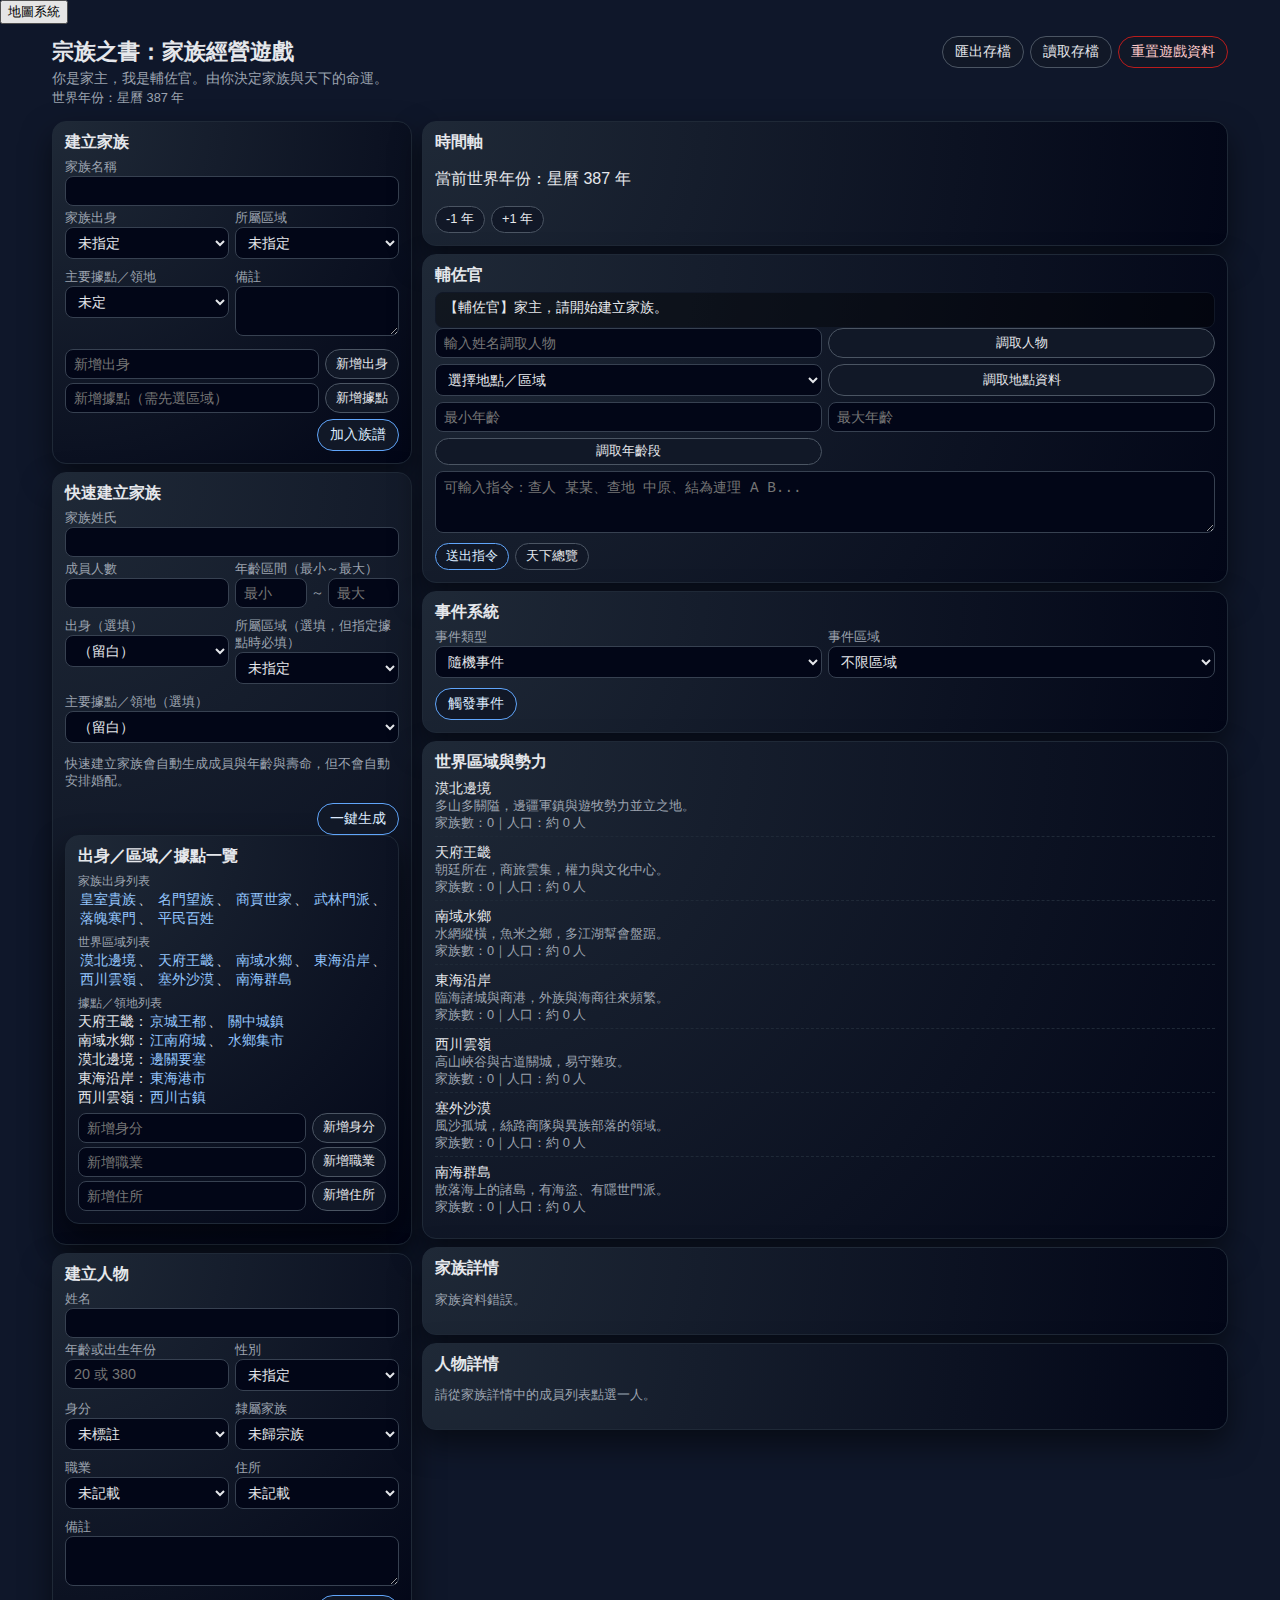
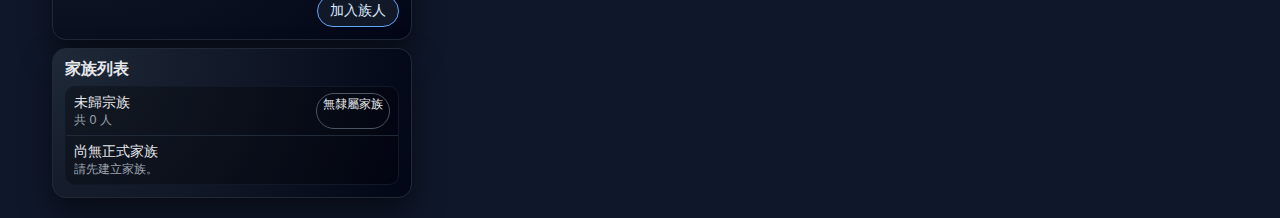
<file: index.html>
<!DOCTYPE html>
<html lang="zh-Hant">
<head>
  <meta charset="UTF-8" />
  <title>宗族之書：家族經營遊戲</title>
  <meta name="viewport" content="width=device-width, initial-scale=1" />
  <link rel="stylesheet" href="css/style.css" />
</head>
<body>
<button onclick="window.location='map.html'" class="primary-btn">地圖系統</button>
  <div class="app">
    <header class="top-bar">
      <div class="title-block">
        <h1>宗族之書：家族經營遊戲</h1>
        <p class="subtitle">你是家主，我是輔佐官。由你決定家族與天下的命運。</p>
        <p class="subtitle small">
          世界年份：<span id="worldYearDisplay"></span>
        </p>
      </div>
      <div class="top-actions">
        <button id="exportBtn" class="btn">匯出存檔</button>
        <button id="importBtn" class="btn">讀取存檔</button>
        <input type="file" id="importFile" accept="application/json" style="display:none;" />
        <button id="resetBtn" class="btn btn-danger">重置遊戲資料</button>
      </div>
    </header>

    <main class="layout">
      <section class="left-col">
        <div class="card">
          <h2 class="card-title">建立家族</h2>
          <form id="familyForm">
            <label>家族名稱
              <input type="text" id="familyName" required />
            </label>
            <div class="form-row">
              <label>家族出身
                <select id="familyOrigin"></select>
              </label>
              <label>所屬區域
                <select id="familyRegion"></select>
              </label>
            </div>
            <div class="form-row">
              <label>主要據點／領地
                <select id="familyTerritory"></select>
              </label>
              <label>備註
                <textarea id="familyNotes"></textarea>
              </label>
            </div>
            <div class="small-row">
              <input type="text" id="newOrigin" placeholder="新增出身" />
              <button type="button" id="addOriginBtn" class="btn btn-small">新增出身</button>
            </div>
            <div class="small-row">
              <input type="text" id="newTerritory" placeholder="新增據點（需先選區域）" />
              <button type="button" id="addTerritoryBtn" class="btn btn-small">新增據點</button>
            </div>
            <div class="card-footer">
              <button type="submit" class="btn btn-primary">加入族譜</button>
            </div>
          </form>
        </div>

        <div class="card">
          <h2 class="card-title">快速建立家族</h2>
          <form id="quickFamilyForm">
            <label>家族姓氏
              <input type="text" id="quickSurname" required />
            </label>
            <div class="form-row">
              <label>成員人數
                <input type="number" id="quickCount" min="1" max="200" required />
              </label>
              <label>年齡區間（最小～最大）
                <div class="inline-input">
                  <input type="number" id="quickAgeMin" min="0" max="120" placeholder="最小" />
                  <span>～</span>
                  <input type="number" id="quickAgeMax" min="0" max="120" placeholder="最大" />
                </div>
              </label>
            </div>
            <div class="form-row">
              <label>出身（選填）
                <select id="quickOrigin"></select>
              </label>
              <label>所屬區域（選填，但指定據點時必填）
                <select id="quickRegion"></select>
              </label>
            </div>
            <label>主要據點／領地（選填）
              <select id="quickTerritory"></select>
            </label>
            <p class="hint">快速建立家族會自動生成成員與年齡與壽命，但不會自動安排婚配。</p>
            <div class="card-footer">
              <button type="submit" class="btn btn-primary">一鍵生成</button>
            </div>

            <div class="card">
              <h2 class="card-title">出身／區域／據點一覽</h2>
              <div id="optionOverview"></div>

              <div class="small-row">
                <input type="text" id="newRole" placeholder="新增身分" />
                <button type="button" id="addRoleBtn" class="btn btn-small">新增身分</button>
              </div>
              <div class="small-row">
                <input type="text" id="newOcc" placeholder="新增職業" />
                <button type="button" id="addOccBtn" class="btn btn-small">新增職業</button>
              </div>
              <div class="small-row">
                <input type="text" id="newRes" placeholder="新增住所" />
                <button type="button" id="addResBtn" class="btn btn-small">新增住所</button>
              </div>
            </div>

          </form>
        </div>

        <div class="card">
          <h2 class="card-title">建立人物</h2>
          <form id="personForm">
            <label>姓名
              <input type="text" id="personName" required />
            </label>
            <div class="form-row">
              <label>年齡或出生年份
                <input type="text" id="personAgeOrBirth" placeholder="20 或 380" />
              </label>
              <label>性別
                <select id="personGender">
                  <option value="">未指定</option>
                  <option value="男">男</option>
                  <option value="女">女</option>
                </select>
              </label>
            </div>
            <div class="form-row">
              <label>身分
                <select id="personRole"></select>
              </label>
              <label>隸屬家族
                <select id="personFamily"></select>
              </label>
            </div>
            <div class="form-row">
              <label>職業
                <select id="personOcc"></select>
              </label>
              <label>住所
                <select id="personRes"></select>
              </label>
            </div>
            <label>備註
              <textarea id="personNotes"></textarea>
            </label>
            <input type="hidden" id="personParentId" />
            <div class="card-footer">
              <button type="button" id="cancelChildModeBtn" class="btn btn-small" style="display:none;">取消以此人為父母建立子女</button>
              <button type="submit" class="btn btn-primary">加入族人</button>
            </div>
          </form>
        </div>

        <div class="card">
          <h2 class="card-title">家族列表</h2>
          <div id="familyList" class="list"></div>
        </div>
      </section>

      <section class="right-col">
        <!-- 年份 -->
        <div class="card">
          <h2 class="card-title">時間軸</h2>
          <p>當前世界年份：<span id="timelineYear"></span></p>
          <div class="button-row">
            <button id="yearMinusBtn" class="btn btn-small">-1 年</button>
            <button id="yearPlusBtn" class="btn btn-small">+1 年</button>
          </div>
        </div>

        <!-- 輔佐官 -->
        <div class="card">
          <h2 class="card-title">輔佐官</h2>
          <div id="advisorLog" class="log">
            <p>【輔佐官】家主，請開始建立家族。</p>
          </div>

          <!-- 查詢工具 -->
          <div class="form-row">
            <input type="text" id="advisorSearchName" placeholder="輸入姓名調取人物" />
            <button id="advisorSearchBtn" class="btn btn-small">調取人物</button>
          </div>

          <div class="form-row">
            <select id="advisorLocation"></select>
            <button id="advisorLocationBtn" class="btn btn-small">調取地點資料</button>
          </div>

          <div class="form-row">
            <input type="number" id="ageMin" placeholder="最小年齡" />
            <input type="number" id="ageMax" placeholder="最大年齡" />
            <button id="advisorAgeBtn" class="btn btn-small">調取年齡段</button>
          </div>

          <!-- 指令欄真正修正點 -->
          <form id="advisorCommandForm">
            <textarea id="advisorCommand" rows="3" placeholder="可輸入指令：查人 某某、查地 中原、結為連理 A B..."></textarea>
            <div class="button-row">
              <button type="submit" class="btn btn-primary btn-small">送出指令</button>
              <button id="worldSummaryBtn" type="button" class="btn btn-small">天下總覽</button>
            </div>
          </form>
        </div>

        <!-- 事件 -->
        <div class="card">
          <h2 class="card-title">事件系統</h2>
          <div class="form-row">
            <label>事件類型
              <select id="eventType">
                <option value="random">隨機事件</option>
                <option value="marriage">聯姻提親</option>
                <option value="birth">子嗣誕生預兆</option>
                <option value="conflict">內鬥糾紛</option>
                <option value="alliance">結盟合作</option>
                <option value="disaster">災異風波</option>
                <option value="inheritance">繼承與分家</option>
              </select>
            </label>
            <label>事件區域
              <select id="eventRegion"></select>
            </label>
          </div>
          <button id="triggerEventBtn" class="btn btn-primary">觸發事件</button>
        </div>

        <!-- 區域 -->
        <div class="card">
          <h2 class="card-title">世界區域與勢力</h2>
          <div id="regionOverview"></div>
        </div>

        <!-- 詳情 -->
        <div class="card">
          <h2 class="card-title">家族詳情</h2>
          <div id="familyDetail" class="detail">
            <p class="hint">請從左側家族列表中選擇一個家族。</p>
          </div>
        </div>

        <div class="card">
          <h2 class="card-title">人物詳情</h2>
          <div id="personDetail" class="detail">
            <p class="hint">請從家族詳情中的成員列表點選一人。</p>
          </div>
        </div>
      </section>
    </main>
  </div>

  <!-- 事件視窗（修正版） -->
  <div id="eventModal" class="modal hidden">
    <div class="modal-content">
      <h3>事件確認</h3>
      <div id="eventText" class="modal-body"></div>
      <label>家主決定
        <select id="eventDecision"></select>
      </label>
      <div class="button-row right">
        <button id="cancelEventBtn" class="btn btn-small">取消</button>
        <button id="resolveEventBtn" class="btn btn-primary btn-small">執行</button>
      </div>
    </div>
  </div>

  <script src="js/game.js"></script>
</body>
</html>
</file>
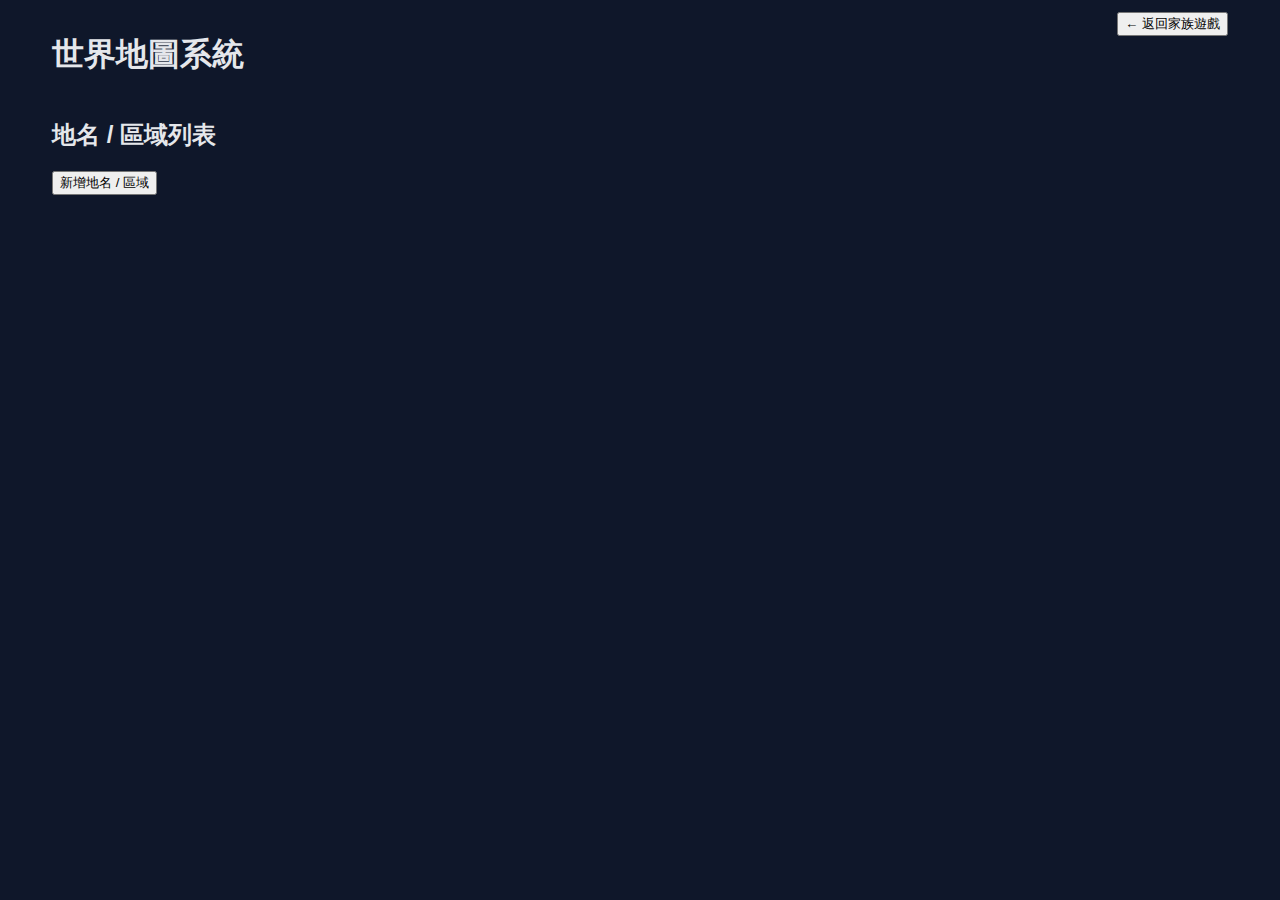
<file: map.html>
<!DOCTYPE html>
<html lang="zh-Hant">
<head>
  <meta charset="UTF-8" />
  <title>世界地圖系統</title>
  <meta name="viewport" content="width=device-width, initial-scale=1">
  <link rel="stylesheet" href="css/style.css" />
</head>
<body>
  <div class="app">
    <header class="top-bar">
      <h1>世界地圖系統</h1>
      <button onclick="window.location='index.html'" class="back-btn">← 返回家族遊戲</button>
    </header>
    <section class="panel">
      <h2>地名 / 區域列表</h2>
      <div id="regionList"></div>
      <button id="addRegionBtn" class="primary-btn">新增地名 / 區域</button>
    </section>
    <section id="editorPanel" class="panel" style="display:none;">
      <h2 id="editorTitle">編輯地區</h2>
      <label>名稱 <input id="regionName" /></label>
      <label>描述 <textarea id="regionDesc"></textarea></label>
      <button id="saveRegionBtn" class="primary-btn">儲存</button>
      <button id="cancelEditBtn" class="secondary-btn">取消</button>
    </section>
  </div>
  <script type="module" src="js/map.js"></script>
</body>
</html>
</file>
<file: css/style.css>
* {
  box-sizing: border-box;
}
body {
  margin: 0;
  font-family: -apple-system, BlinkMacSystemFont, "Segoe UI", "Noto Sans TC", sans-serif;
  background: #0f172a;
  color: #e5e7eb;
  font-size: 16px;
}
.app {
  max-width: 1200px;
  margin: 0 auto;
  padding: 12px;
}
.top-bar {
  display: flex;
  justify-content: space-between;
  align-items: flex-start;
  gap: 12px;
  margin-bottom: 12px;
  flex-wrap: wrap;
}
.title-block h1 {
  margin: 0;
  font-size: 1.4rem;
}
.subtitle {
  margin: 2px 0;
  font-size: 0.9rem;
  color: #9ca3af;
}
.subtitle.small {
  font-size: 0.8rem;
}
.top-actions {
  display: flex;
  gap: 6px;
  flex-wrap: wrap;
}
.layout {
  display: grid;
  grid-template-columns: minmax(320px, 360px) minmax(0, 1fr);
  gap: 10px;
}
@media (max-width: 900px) {
  .layout {
    grid-template-columns: 1fr;
  }
}
.card {
  background: radial-gradient(circle at top left, #1f2937, #020617);
  border-radius: 14px;
  padding: 10px 12px 12px;
  border: 1px solid #1f2937;
  box-shadow: 0 14px 30px rgba(0, 0, 0, 0.5);
  margin-bottom: 8px;
}
.card-title {
  margin: 0 0 6px;
  font-size: 1rem;
}
.form-row {
  display: grid;
  grid-template-columns: repeat(2, minmax(0, 1fr));
  gap: 6px;
  margin-bottom: 6px;
}
@media (max-width: 650px) {
  .form-row {
    grid-template-columns: 1fr;
  }
}
label {
  font-size: 0.8rem;
  color: #9ca3af;
  display: block;
  margin-bottom: 4px;
}
input[type="text"],
input[type="number"],
select,
textarea {
  width: 100%;
  padding: 6px 8px;
  border-radius: 8px;
  border: 1px solid #374151;
  background: #020617;
  color: #e5e7eb;
  font-size: 0.9rem;
  outline: none;
}
textarea {
  resize: vertical;
  min-height: 50px;
}
input:focus,
select:focus,
textarea:focus {
  border-color: #60a5fa;
  box-shadow: 0 0 0 1px rgba(37, 99, 235, 0.4);
}
.btn {
  padding: 6px 12px;
  border-radius: 999px;
  border: 1px solid #4b5563;
  background: #111827;
  color: #e5e7eb;
  font-size: 0.85rem;
  cursor: pointer;
  white-space: nowrap;
}
.btn:hover {
  background: #1f2937;
}
.btn-primary {
  border-color: #60a5fa;
  color: #dbeafe;
}
.btn-danger {
  border-color: #b91c1c;
  color: #fecaca;
}
.btn-small {
  font-size: 0.8rem;
  padding: 4px 10px;
}
.card-footer {
  margin-top: 6px;
  display: flex;
  justify-content: flex-end;
  gap: 6px;
  flex-wrap: wrap;
}
.small-row {
  display: flex;
  gap: 6px;
  margin-top: 4px;
}
.small-row input {
  flex: 1;
}
.inline-input {
  display: flex;
  align-items: center;
  gap: 4px;
}
.inline-input input {
  flex: 1;
}
.list {
  max-height: 220px;
  overflow: auto;
  border-radius: 10px;
  border: 1px solid #111827;
  background: rgba(0, 0, 0, 0.3);
}
.list-item {
  padding: 6px 8px;
  border-bottom: 1px solid #1f2937;
  display: flex;
  justify-content: space-between;
  gap: 6px;
  cursor: pointer;
  font-size: 0.9rem;
}
.list-item:last-child {
  border-bottom: none;
}
.list-item:hover {
  background: rgba(31, 41, 55, 0.8);
}
.list-item.active {
  background: rgba(37, 99, 235, 0.3);
}
.list-main {
  display: flex;
  flex-direction: column;
}
.list-title {
  font-weight: 500;
}
.list-sub {
  font-size: 0.78rem;
  color: #9ca3af;
}
.badge {
  border-radius: 999px;
  border: 1px solid #4b5563;
  padding: 2px 6px;
  font-size: 0.75rem;
}
.log {
  max-height: 160px;
  overflow: auto;
  border-radius: 8px;
  border: 1px solid #111827;
  background: rgba(0, 0, 0, 0.4);
  padding: 6px 8px;
  font-size: 0.85rem;
}
.log p {
  margin: 0 0 4px;
}
.hint {
  font-size: 0.8rem;
  color: #9ca3af;
}
.button-row {
  display: flex;
  flex-wrap: wrap;
  gap: 6px;
  margin-top: 6px;
}
.button-row.right {
  justify-content: flex-end;
}
.detail {
  font-size: 0.86rem;
}
.detail-section {
  margin-bottom: 6px;
}
.detail-label {
  font-size: 0.78rem;
  color: #9ca3af;
}
.detail-value {
  font-size: 0.9rem;
}
.pills {
  display: flex;
  flex-wrap: wrap;
  gap: 4px;
  margin-top: 4px;
}
.pill {
  border-radius: 999px;
  border: 1px solid #374151;
  padding: 3px 8px;
  font-size: 0.78rem;
  cursor: pointer;
}
.pill:hover {
  background: rgba(31, 41, 55, 0.8);
}
.modal {
  position: fixed;
  inset: 0;
  background: rgba(15, 23, 42, 0.8);
  display: flex;
  align-items: center;
  justify-content: center;
  z-index: 100;
}
.modal.hidden {
  display: none;
}
.modal-content {
  background: #020617;
  border-radius: 12px;
  padding: 12px;
  border: 1px solid #1f2937;
  max-width: 420px;
  width: calc(100% - 24px);
}
.modal-body {
  font-size: 0.9rem;
  margin-bottom: 6px;
}
.region-block {
  margin-bottom: 6px;
  border-bottom: 1px dashed #1f2937;
  padding-bottom: 4px;
}
.region-block:last-child {
  border-bottom: none;
}
.region-title {
  font-weight: 500;
  font-size: 0.9rem;
}
.region-sub {
  font-size: 0.8rem;
  color: #9ca3af;
}


.option-edit {
  cursor: pointer;
  color: #93c5fd;
  padding: 0 2px;
}
.option-edit:hover {
  text-decoration: underline;
}

.hidden {
  display: none !important;
}
</file>
